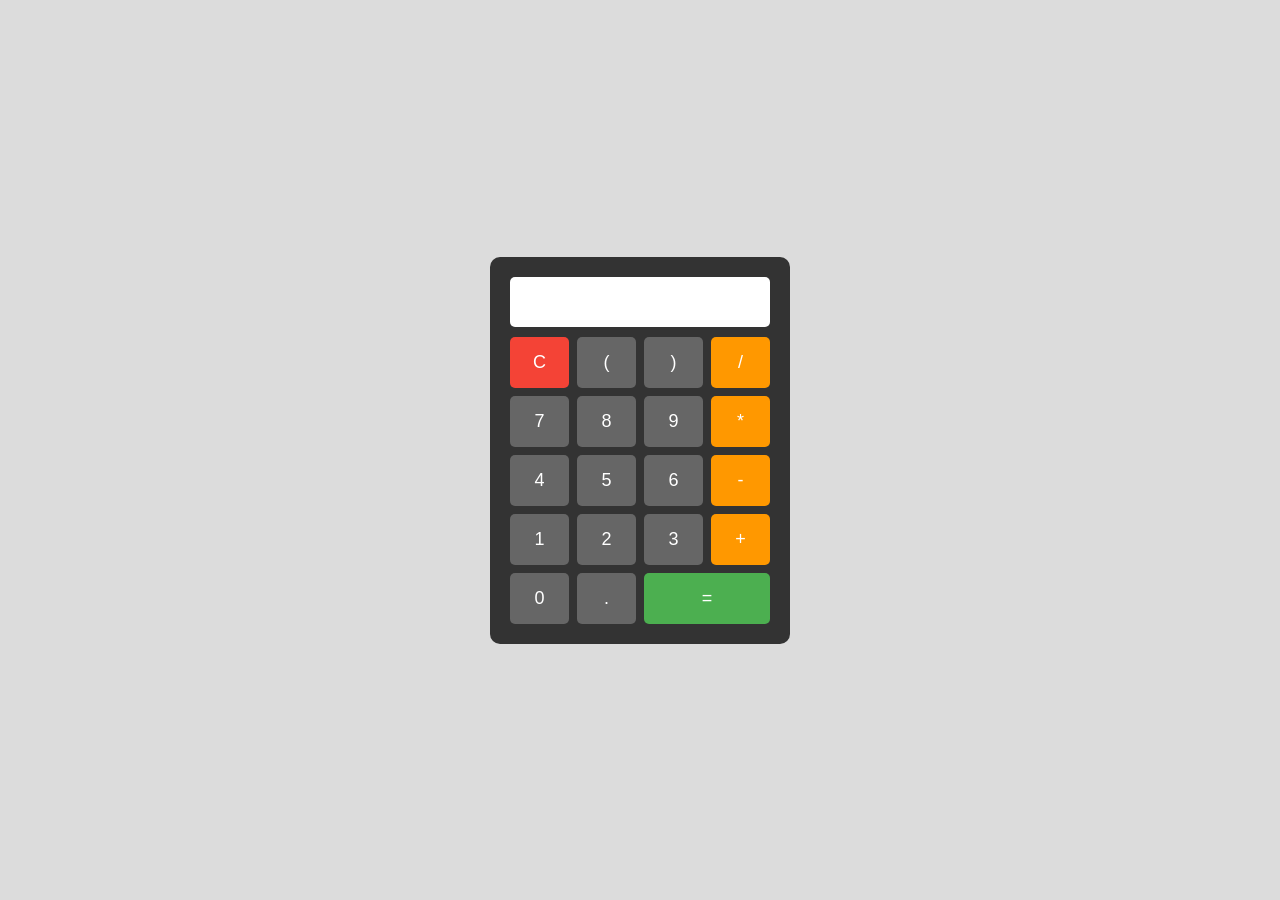
<file: Calculator/index.html>
﻿<!DOCTYPE html>
<html>
<head>
  <title>Simple Calculator</title>
  <!-- my calculator project for codsoft internship -->
  <style>
    body {
      background-color: #dcdcdc;
      font-family: Arial, sans-serif;
      display: flex;
      justify-content: center;
      align-items: center;
      height: 100vh;
      margin: 0;
    }

    .calculator {
      background-color: #333333;
      padding: 20px;
      border-radius: 10px;
      width: 260px;
    }

    #display {
      width: 100%;
      height: 50px;
      font-size: 24px;
      text-align: right;
      margin-bottom: 10px;
      padding: 5px;
      box-sizing: border-box;
      border: none;
      border-radius: 5px;
    }

    .buttons {
      display: grid;
      grid-template-columns: repeat(4, 1fr);
      gap: 8px;
    }

    button {
      padding: 15px;
      font-size: 18px;
      border: none;
      border-radius: 5px;
      cursor: pointer;
      background-color: #666666;
      color: white;
    }

    button:hover {
      background-color: #777777;
    }

    .operator {
      background-color: #ff9800;
    }

    .operator:hover {
      background-color: #ffa726;
    }

    .equals {
      background-color: #4CAF50;
      grid-column: span 2;
    }

    .equals:hover {
      background-color: #43a047;
    }

    .clear {
      background-color: #f44336;
    }

    .clear:hover {
      background-color: #ef5350;
    }
  </style>
</head>
<body>

  <div class="calculator">
    <input type="text" id="display" readonly>

    <div class="buttons">
      <button class="clear" onclick="clearDisplay()">C</button>
      <button onclick="appendValue('(')">(</button>
      <button onclick="appendValue(')')">)</button>
      <button class="operator" onclick="appendValue('/')">/</button>

      <button onclick="appendValue('7')">7</button>
      <button onclick="appendValue('8')">8</button>
      <button onclick="appendValue('9')">9</button>
      <button class="operator" onclick="appendValue('*')">*</button>

      <button onclick="appendValue('4')">4</button>
      <button onclick="appendValue('5')">5</button>
      <button onclick="appendValue('6')">6</button>
      <button class="operator" onclick="appendValue('-')">-</button>

      <button onclick="appendValue('1')">1</button>
      <button onclick="appendValue('2')">2</button>
      <button onclick="appendValue('3')">3</button>
      <button class="operator" onclick="appendValue('+')">+</button>

      <button onclick="appendValue('0')">0</button>
      <button onclick="appendValue('.')">.</button>
      <button class="equals" onclick="calculate()">=</button>
    </div>
  </div>

  <script>
    // get the display box
    var display = document.getElementById("display");

    // this function adds whatever button is clicked to the display
    function appendValue(value) {
      display.value = display.value + value;
    }

    // this function clears everything
    function clearDisplay() {
      display.value = "";
    }

    // this function calculates the answer
    function calculate() {
      try {
        display.value = eval(display.value);
      } catch (error) {
        display.value = "Error";
      }
    }
  </script>

</body>
</html>
</file>
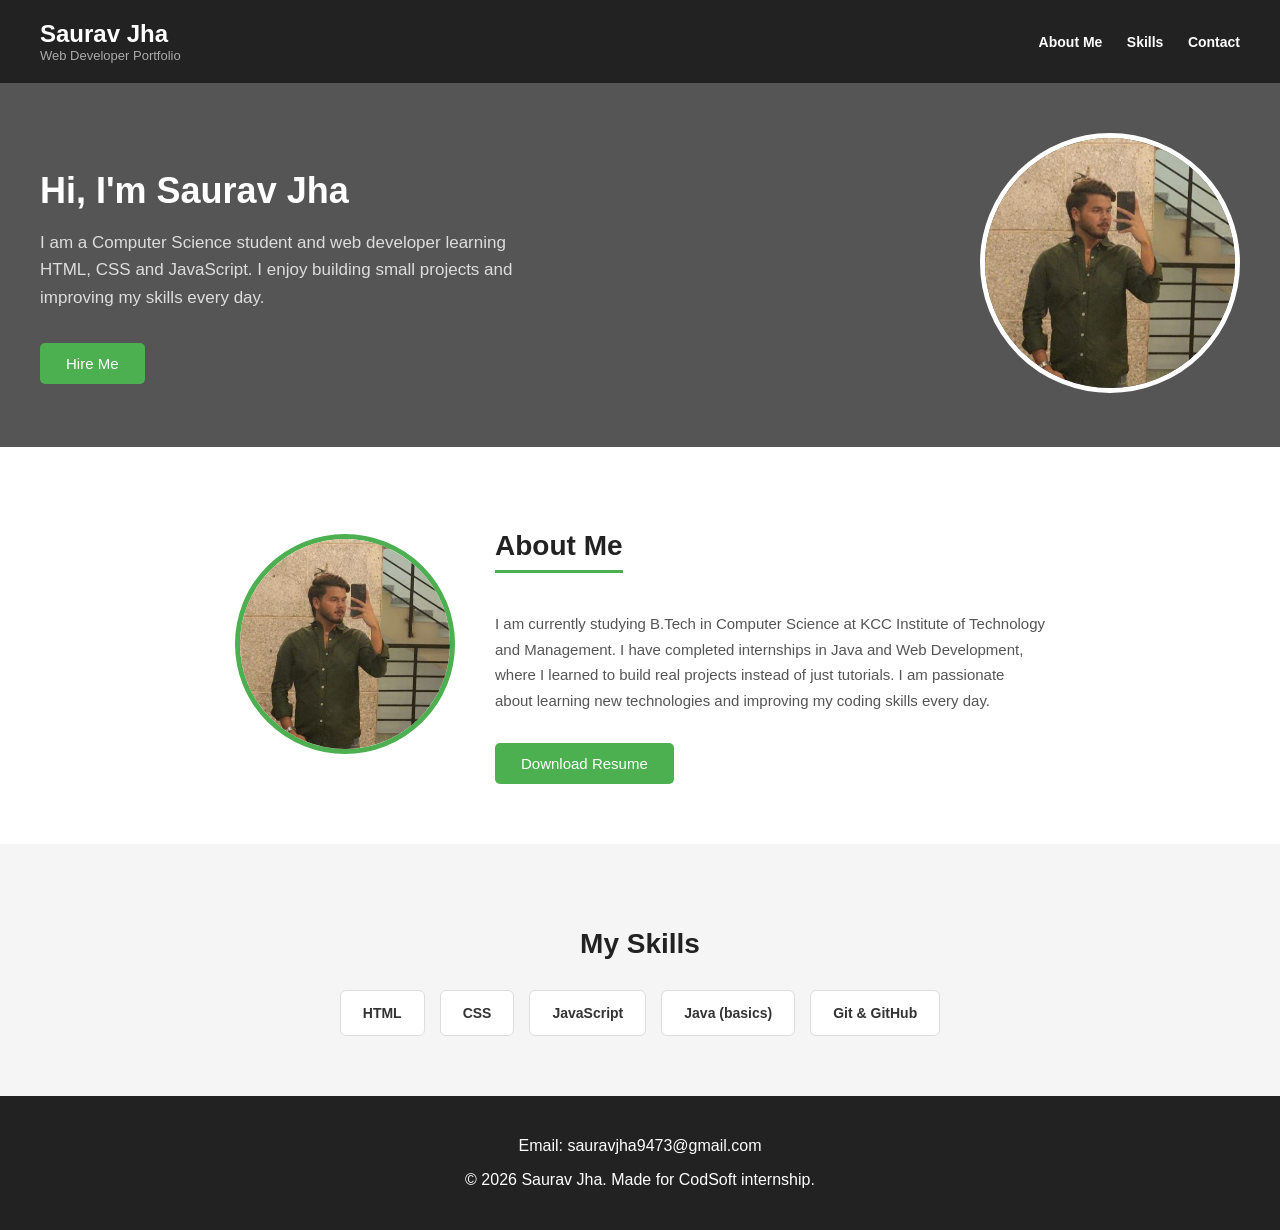
<file: Landing-Page/index.html>
﻿<!DOCTYPE html>
<html>
<head>
  <title>Saurav Jha - Landing Page</title>
  <!-- landing page task for codsoft internship -->
  <style>
    * { box-sizing: border-box; }
    body { margin: 0; font-family: Arial, sans-serif; color: #333333; }
    .navbar { background-color: #222222; padding: 20px 40px; display: flex; justify-content: space-between; align-items: center; flex-wrap: wrap; }
    .navbar h2 { color: white; margin: 0; }
    .navbar p { color: #aaaaaa; margin: 0; font-size: 13px; }
    .nav-links a { color: white; text-decoration: none; margin-left: 20px; font-size: 14px; font-weight: bold; }
    .nav-links a:hover { color: #4CAF50; }
    .hero { background-color: #555555; display: flex; align-items: center; justify-content: space-between; padding: 50px 40px; flex-wrap: wrap; }
    .hero-text { color: white; max-width: 500px; }
    .hero-text h1 { font-size: 36px; margin-bottom: 15px; }
    .hero-text p { font-size: 17px; line-height: 1.6; color: #dddddd; }
    .hero-img img { width: 260px; height: 260px; border-radius: 50%; object-fit: cover; border: 5px solid white; }
    .btn { display: inline-block; background-color: #4CAF50; color: white; padding: 12px 26px; border: none; font-size: 15px; border-radius: 5px; cursor: pointer; text-decoration: none; margin-top: 15px; }
    .btn:hover { background-color: #3d8b40; }
    .about { display: flex; align-items: center; gap: 40px; padding: 60px 40px; flex-wrap: wrap; justify-content: center; }
    .about-content { max-width: 550px; }
    .about h2 { font-size: 28px; color: #222222; border-bottom: 3px solid #4CAF50; display: inline-block; padding-bottom: 8px; }
    .about p { font-size: 15px; line-height: 1.7; color: #555555; }
    .skills { background-color: #f5f5f5; padding: 60px 40px; text-align: center; }
    .skills h2 { font-size: 28px; margin-bottom: 30px; color: #222222; }
    .skill-list { display: flex; justify-content: center; gap: 15px; flex-wrap: wrap; }
    .skill-item { background-color: white; border: 1px solid #ddd; padding: 14px 22px; border-radius: 6px; font-size: 14px; font-weight: bold; color: #333; }
    footer { background-color: #222222; color: white; text-align: center; padding: 25px; }
  </style>
</head>
<body>
  <div class="navbar">
    <div><h2>Saurav Jha</h2><p>Web Developer Portfolio</p></div>
    <div class="nav-links">
      <a href="#about">About Me</a>
      <a href="#skills">Skills</a>
      <a href="#contact">Contact</a>
    </div>
  </div>
  <div class="hero">
    <div class="hero-text">
      <h1>Hi, I'm Saurav Jha</h1>
      <p>I am a Computer Science student and web developer learning HTML, CSS and JavaScript. I enjoy building small projects and improving my skills every day.</p>
      <a href="#contact" class="btn">Hire Me</a>
    </div>
    <div class="hero-img"><img src="profile.jpg" alt="Saurav Jha"></div>
  </div>
  <div class="about" id="about">
    <div class="hero-img"><img src="profile.jpg" alt="Saurav Jha" style="width:220px;height:220px;border:5px solid #4CAF50;"></div>
    <div class="about-content">
      <h2>About Me</h2>
      <p>I am currently studying B.Tech in Computer Science at KCC Institute of Technology and Management. I have completed internships in Java and Web Development, where I learned to build real projects instead of just tutorials. I am passionate about learning new technologies and improving my coding skills every day.</p>
      <a href="resume.pdf" class="btn" download>Download Resume</a>
    </div>
  </div>
  <div class="skills" id="skills">
    <h2>My Skills</h2>
    <div class="skill-list">
      <div class="skill-item">HTML</div>
      <div class="skill-item">CSS</div>
      <div class="skill-item">JavaScript</div>
      <div class="skill-item">Java (basics)</div>
      <div class="skill-item">Git & GitHub</div>
    </div>
  </div>
  <footer id="contact">
    <p>Email: sauravjha9473@gmail.com</p>
    <p>&copy; 2026 Saurav Jha. Made for CodSoft internship.</p>
  </footer>
</body>
</html>
</file>
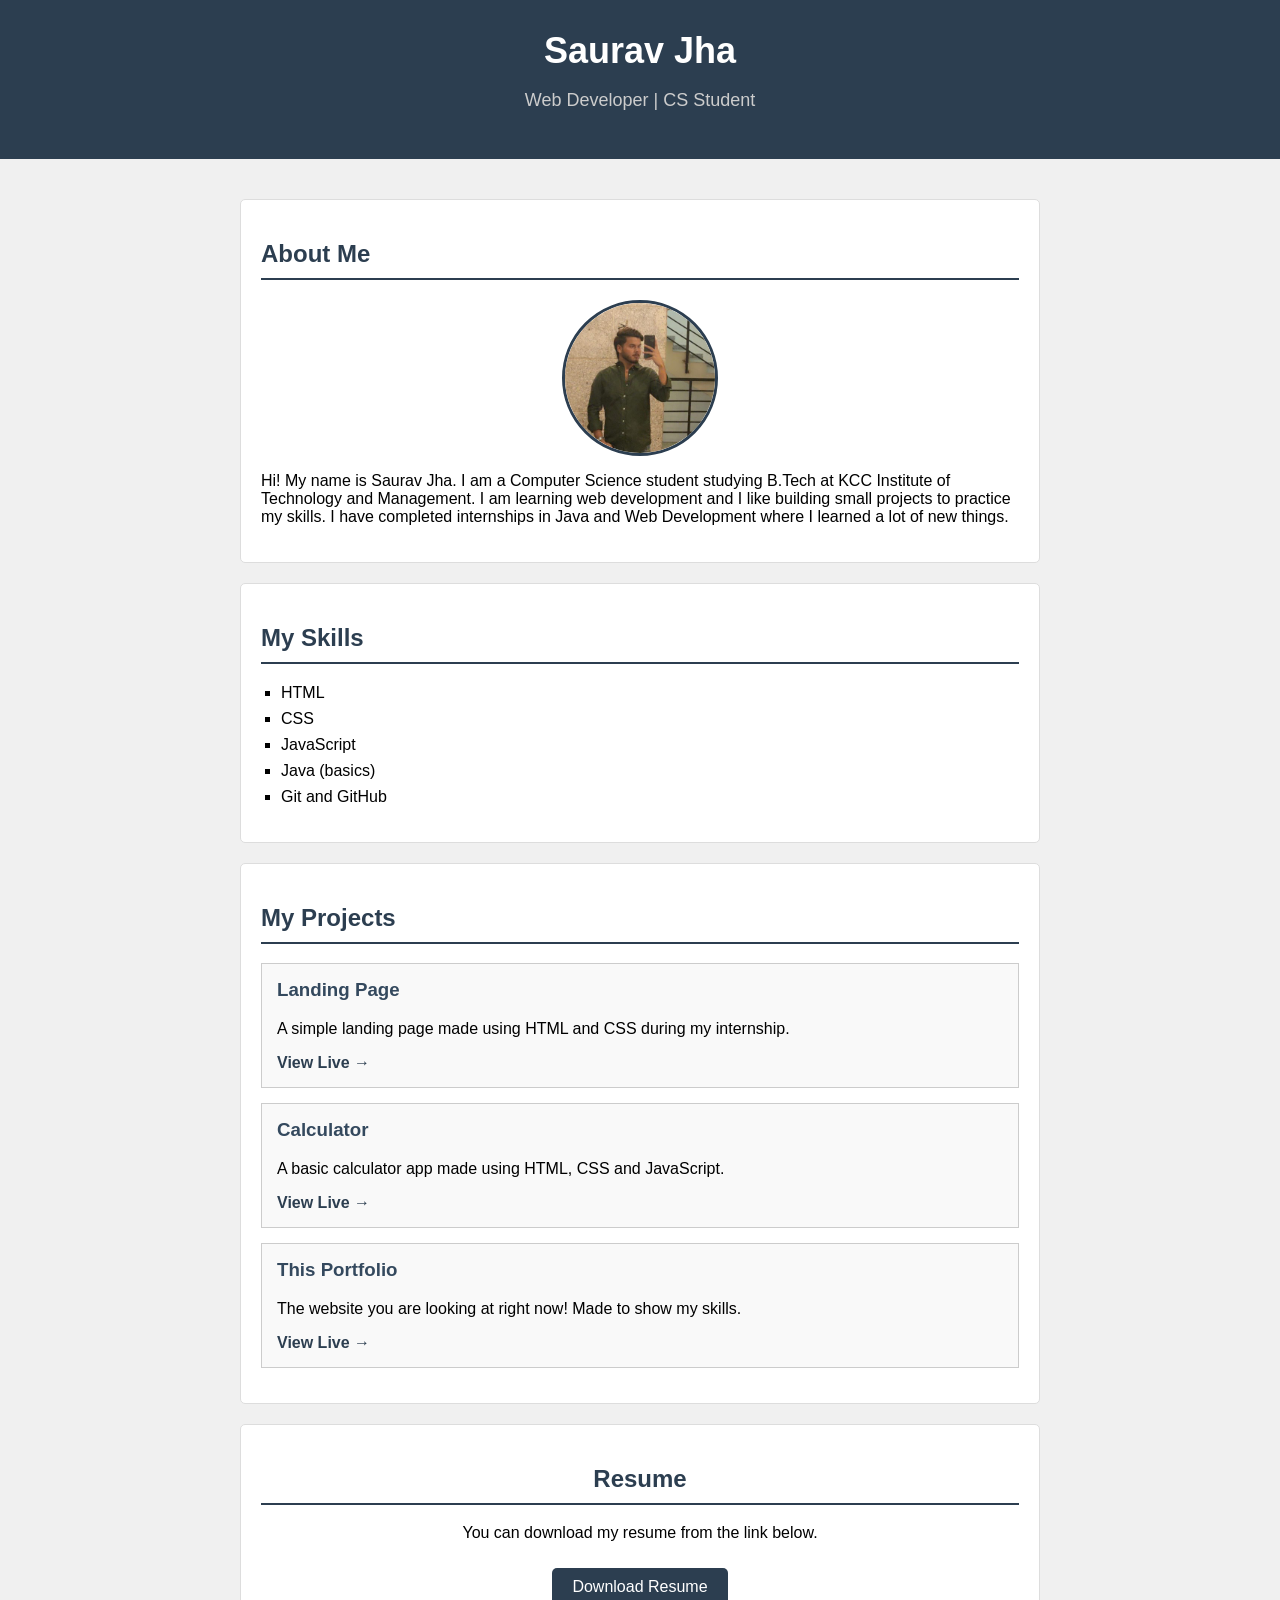
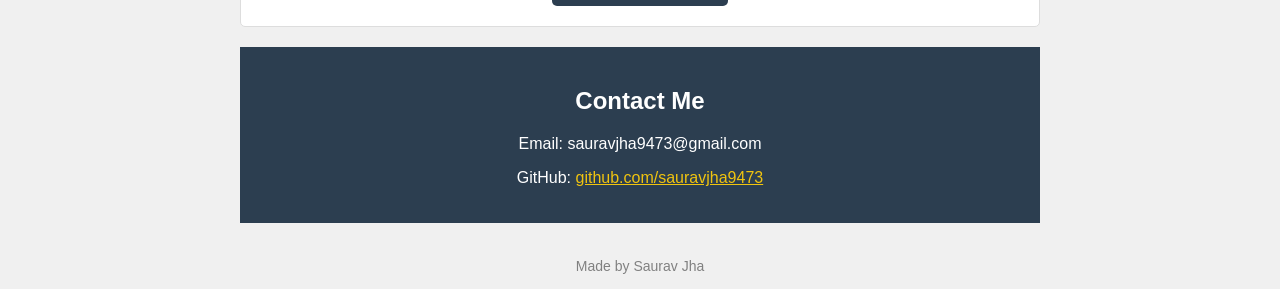
<file: Portfolio/index.html>
﻿<!DOCTYPE html>
<html>
<head>
  <title>Saurav Jha - Portfolio</title>
  <!-- this is my personal portfolio website -->
  <style>
    body {
      background-color: #f0f0f0;
      font-family: Arial, sans-serif;
      margin: 0;
      padding: 0;
    }

    .header {
      background-color: #2c3e50;
      color: white;
      padding: 30px;
      text-align: center;
    }

    .header h1 {
      margin: 0;
      font-size: 36px;
    }

    .header p {
      font-size: 18px;
      color: #cccccc;
    }

    .container {
      max-width: 800px;
      margin: auto;
      padding: 20px;
    }

    .section {
      background-color: white;
      padding: 20px;
      margin-top: 20px;
      border: 1px solid #ddd;
      border-radius: 5px;
    }

    .section h2 {
      color: #2c3e50;
      border-bottom: 2px solid #2c3e50;
      padding-bottom: 10px;
    }

    .skills-list {
      list-style-type: square;
      padding-left: 20px;
    }

    .skills-list li {
      margin-bottom: 8px;
      font-size: 16px;
    }

    .project-box {
      background-color: #f9f9f9;
      border: 1px solid #ccc;
      padding: 15px;
      margin-bottom: 15px;
    }

    .project-box h3 {
      margin-top: 0;
      color: #34495e;
    }

    .project-box a {
      color: #2c3e50;
      font-weight: bold;
      text-decoration: none;
    }

    .project-box a:hover {
      text-decoration: underline;
    }

    .profile-pic {
      display: block;
      margin: 0 auto 15px auto;
      width: 150px;
      height: 150px;
      border-radius: 50%;
      border: 3px solid #2c3e50;
      object-fit: cover;
    }

    .resume-btn {
      display: inline-block;
      background-color: #2c3e50;
      color: white;
      padding: 10px 20px;
      text-decoration: none;
      border-radius: 5px;
      margin-top: 10px;
    }

    .resume-btn:hover {
      background-color: #34495e;
    }

    .contact-info {
      background-color: #2c3e50;
      color: white;
      text-align: center;
      padding: 20px;
      margin-top: 20px;
    }

    .contact-info a {
      color: #f1c40f;
    }

    footer {
      text-align: center;
      padding: 15px;
      font-size: 14px;
      color: gray;
    }
  </style>
</head>
<body>

  <div class="header">
    <h1>Saurav Jha</h1>
    <p>Web Developer | CS Student</p>
  </div>

  <div class="container">

    <div class="section">
      <h2>About Me</h2>
      <img src="profile.jpg" alt="My photo" class="profile-pic">
      <p>
        Hi! My name is Saurav Jha. I am a Computer Science student studying B.Tech at 
        KCC Institute of Technology and Management. I am learning web development and 
        I like building small projects to practice my skills. I have completed internships 
        in Java and Web Development where I learned a lot of new things.
      </p>
    </div>

    <div class="section">
      <h2>My Skills</h2>
      <!-- these are the skills i know so far -->
      <ul class="skills-list">
        <li>HTML</li>
        <li>CSS</li>
        <li>JavaScript</li>
        <li>Java (basics)</li>
        <li>Git and GitHub</li>
      </ul>
    </div>

    <div class="section">
      <h2>My Projects</h2>

      <div class="project-box">
        <h3>Landing Page</h3>
        <p>A simple landing page made using HTML and CSS during my internship.</p>
        <a href="https://sauravjha9473.github.io/codsoft_tasks/Landing-Page/" target="_blank">View Live →</a>
      </div>

      <div class="project-box">
        <h3>Calculator</h3>
        <p>A basic calculator app made using HTML, CSS and JavaScript.</p>
        <a href="https://sauravjha9473.github.io/codsoft_tasks/Calculator/" target="_blank">View Live →</a>
      </div>

      <div class="project-box">
        <h3>This Portfolio</h3>
        <p>The website you are looking at right now! Made to show my skills.</p>
        <a href="https://sauravjha9473.github.io/codsoft_tasks/Portfolio/" target="_blank">View Live →</a>
      </div>
    </div>

    <div class="section" style="text-align: center;">
      <h2>Resume</h2>
      <p>You can download my resume from the link below.</p>
      <a href="resume.pdf" class="resume-btn" download>Download Resume</a>
    </div>

    <div class="contact-info">
      <h2>Contact Me</h2>
      <p>Email: sauravjha9473@gmail.com</p>
      <p>GitHub: <a href="https://github.com/sauravjha9473">github.com/sauravjha9473</a></p>
    </div>

  </div>

  <footer>
    Made by Saurav Jha
  </footer>

</body>
</html>
</file>
